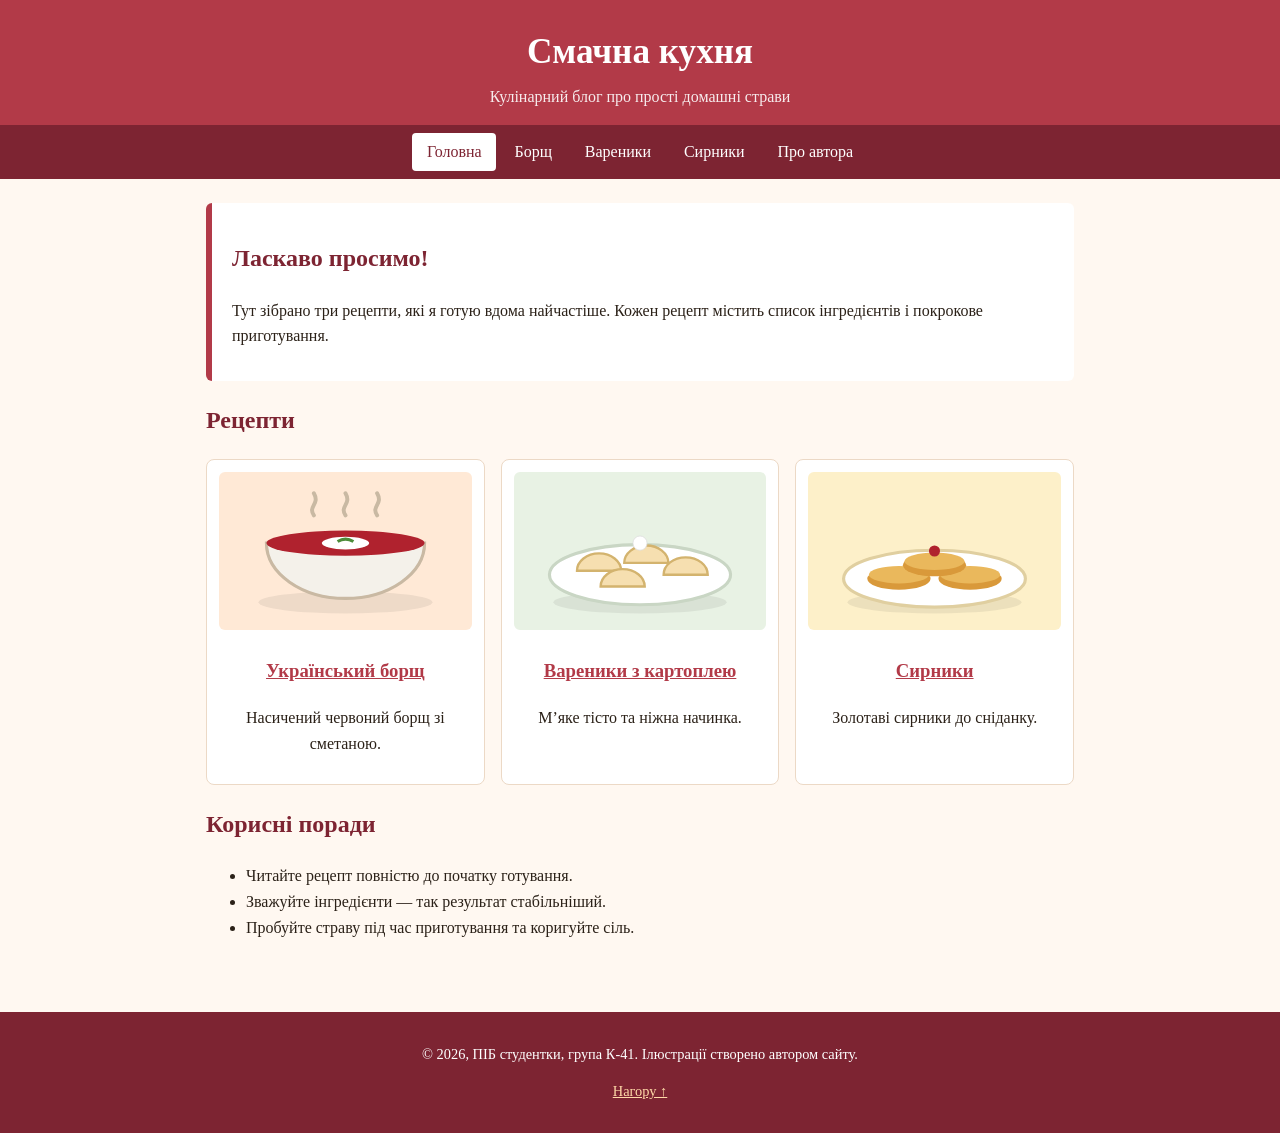
<file: index.html>
<!DOCTYPE html>
<html lang="uk">
<head>
  <meta charset="UTF-8">
  <meta name="viewport" content="width=device-width, initial-scale=1">
  <meta name="description" content="Кулінарний блог: три перевірені домашні рецепти — борщ, вареники та сирники.">
  <title>Головна — Смачна кухня</title>
  <link rel="icon" href="favicon.svg" type="image/svg+xml">
  <link rel="stylesheet" href="style.css">
</head>
<body id="top">
  <header>
    <h1>Смачна кухня</h1>
    <p class="tagline">Кулінарний блог про прості домашні страви</p>
    <nav>
      <a href="index.html" class="active">Головна</a>
      <a href="borshch.html">Борщ</a>
      <a href="varenyky.html">Вареники</a>
      <a href="syrnyky.html">Сирники</a>
      <a href="about.html">Про автора</a>
    </nav>
  </header>
  <main>
    <section class="hero"><h2>Ласкаво просимо!</h2>
    <p>Тут зібрано три рецепти, які я готую вдома найчастіше. Кожен рецепт містить список інгредієнтів і покрокове приготування.</p></section>
    <h2>Рецепти</h2>
    <div class="cards">
    <article class="card"><a href="borshch.html"><img src="images/borshch.svg" alt="Український борщ" width="320" height="200"></a><h3><a href="borshch.html">Український борщ</a></h3><p>Насичений червоний борщ зі сметаною.</p></article>
    <article class="card"><a href="varenyky.html"><img src="images/varenyky.svg" alt="Вареники з картоплею" width="320" height="200"></a><h3><a href="varenyky.html">Вареники з картоплею</a></h3><p>М’яке тісто та ніжна начинка.</p></article>
    <article class="card"><a href="syrnyky.html"><img src="images/syrnyky.svg" alt="Сирники" width="320" height="200"></a><h3><a href="syrnyky.html">Сирники</a></h3><p>Золотаві сирники до сніданку.</p></article>
    </div>
    <h2>Корисні поради</h2>
    <ul><li>Читайте рецепт повністю до початку готування.</li><li>Зважуйте інгредієнти — так результат стабільніший.</li><li>Пробуйте страву під час приготування та коригуйте сіль.</li></ul>
  </main>
  <footer>
    <p>© 2026, ПІБ студентки, група К-41. Ілюстрації створено автором сайту.</p>
    <p><a href="#top">Нагору ↑</a></p>
  </footer>
</body>
</html>
</file>
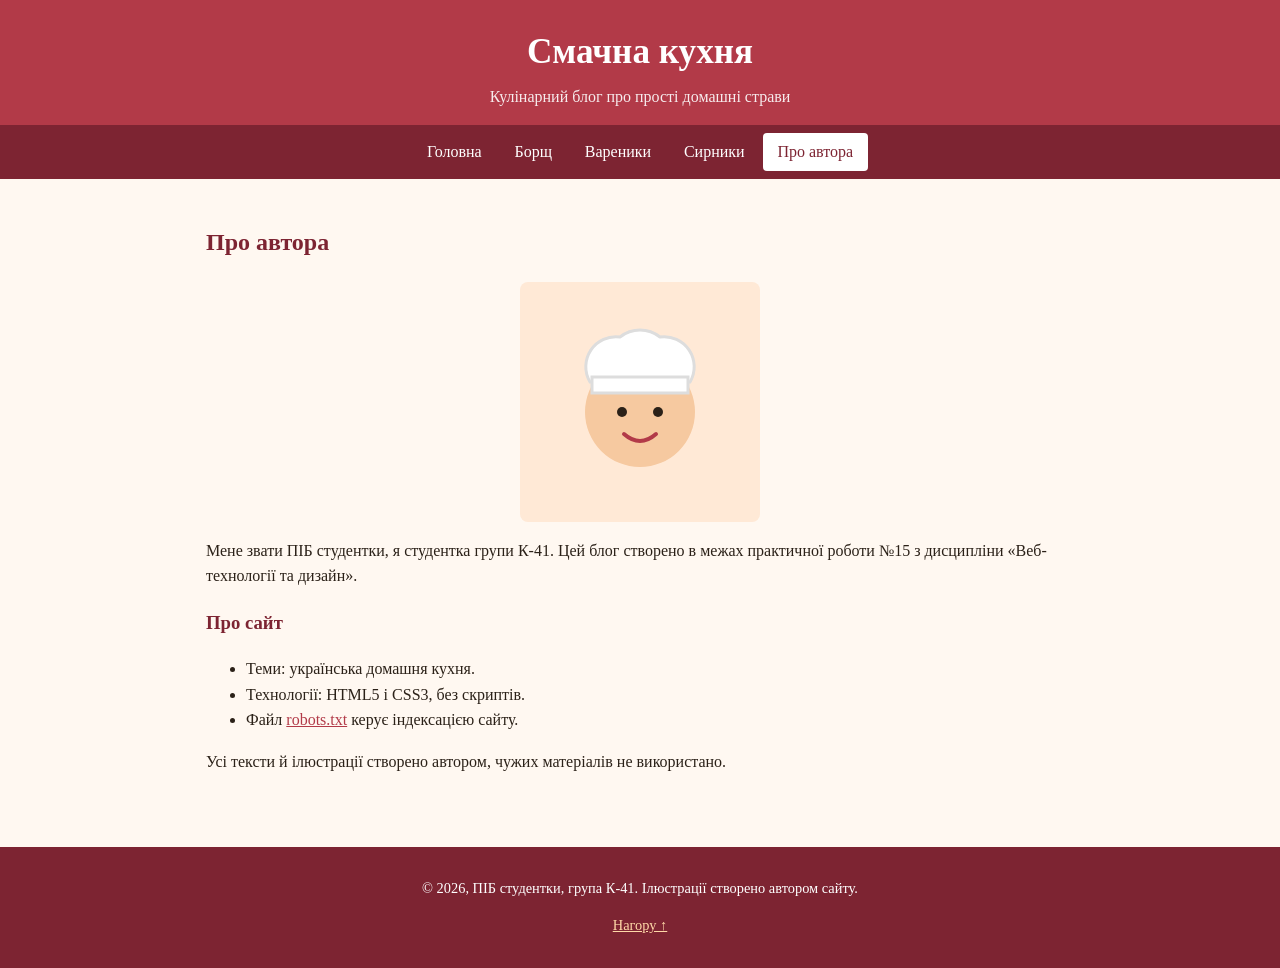
<file: about.html>
<!DOCTYPE html>
<html lang="uk">
<head>
  <meta charset="UTF-8">
  <meta name="viewport" content="width=device-width, initial-scale=1">
  <meta name="description" content="Інформація про автора кулінарного блогу та контакти для зв’язку.">
  <title>Про автора — Смачна кухня</title>
  <link rel="icon" href="favicon.svg" type="image/svg+xml">
  <link rel="stylesheet" href="style.css">
</head>
<body id="top">
  <header>
    <h1>Смачна кухня</h1>
    <p class="tagline">Кулінарний блог про прості домашні страви</p>
    <nav>
      <a href="index.html">Головна</a>
      <a href="borshch.html">Борщ</a>
      <a href="varenyky.html">Вареники</a>
      <a href="syrnyky.html">Сирники</a>
      <a href="about.html" class="active">Про автора</a>
    </nav>
  </header>
  <main>
    <h2>Про автора</h2>
    <img class="dish" src="images/author.svg" alt="Ілюстрація: кухарський ковпак" width="240" height="240">
    <p>Мене звати ПІБ студентки, я студентка групи К-41. Цей блог створено в межах практичної роботи №15 з дисципліни «Веб-технології та дизайн».</p>
    <h3>Про сайт</h3>
    <ul><li>Теми: українська домашня кухня.</li><li>Технології: HTML5 і CSS3, без скриптів.</li><li>Файл <a href="robots.txt">robots.txt</a> керує індексацією сайту.</li></ul>
    <p>Усі тексти й ілюстрації створено автором, чужих матеріалів не використано.</p>
  </main>
  <footer>
    <p>© 2026, ПІБ студентки, група К-41. Ілюстрації створено автором сайту.</p>
    <p><a href="#top">Нагору ↑</a></p>
  </footer>
</body>
</html>
</file>
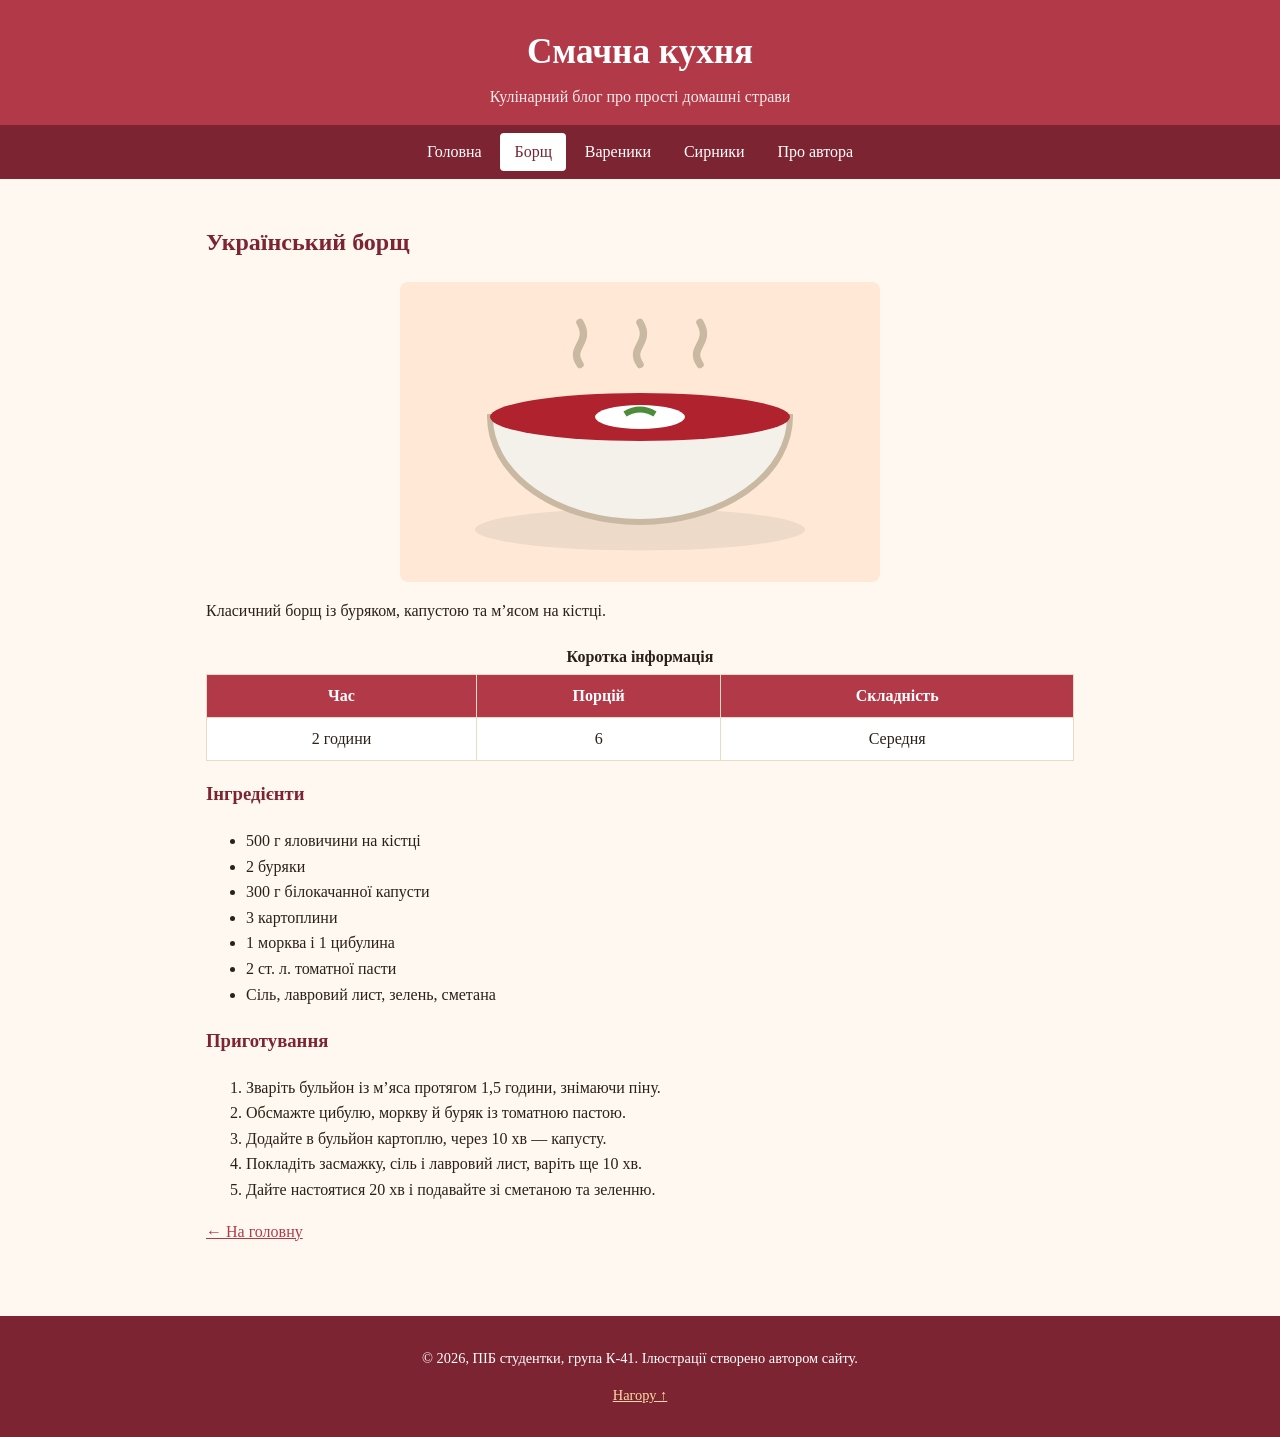
<file: borshch.html>
<!DOCTYPE html>
<html lang="uk">
<head>
  <meta charset="UTF-8">
  <meta name="viewport" content="width=device-width, initial-scale=1">
  <meta name="description" content="Класичний борщ із буряком, капустою та м’ясом на кістці.">
  <title>Український борщ — Смачна кухня</title>
  <link rel="icon" href="favicon.svg" type="image/svg+xml">
  <link rel="stylesheet" href="style.css">
</head>
<body id="top">
  <header>
    <h1>Смачна кухня</h1>
    <p class="tagline">Кулінарний блог про прості домашні страви</p>
    <nav>
      <a href="index.html">Головна</a>
      <a href="borshch.html" class="active">Борщ</a>
      <a href="varenyky.html">Вареники</a>
      <a href="syrnyky.html">Сирники</a>
      <a href="about.html">Про автора</a>
    </nav>
  </header>
  <main>
    <h2>Український борщ</h2>
    <img class="dish" src="images/borshch.svg" alt="Ілюстрація: Український борщ" width="480" height="300">
    <p>Класичний борщ із буряком, капустою та м’ясом на кістці.</p>
    <table><caption>Коротка інформація</caption><tr><th>Час</th><th>Порцій</th><th>Складність</th></tr><tr><td>2 години</td><td>6</td><td>Середня</td></tr></table>
    <h3>Інгредієнти</h3><ul><li>500 г яловичини на кістці</li><li>2 буряки</li><li>300 г білокачанної капусти</li><li>3 картоплини</li><li>1 морква і 1 цибулина</li><li>2 ст. л. томатної пасти</li><li>Сіль, лавровий лист, зелень, сметана</li></ul>
    <h3>Приготування</h3><ol><li>Зваріть бульйон із м’яса протягом 1,5 години, знімаючи піну.</li><li>Обсмажте цибулю, моркву й буряк із томатною пастою.</li><li>Додайте в бульйон картоплю, через 10 хв — капусту.</li><li>Покладіть засмажку, сіль і лавровий лист, варіть ще 10 хв.</li><li>Дайте настоятися 20 хв і подавайте зі сметаною та зеленню.</li></ol>
    <p><a href="index.html">← На головну</a></p>
  </main>
  <footer>
    <p>© 2026, ПІБ студентки, група К-41. Ілюстрації створено автором сайту.</p>
    <p><a href="#top">Нагору ↑</a></p>
  </footer>
</body>
</html>
</file>
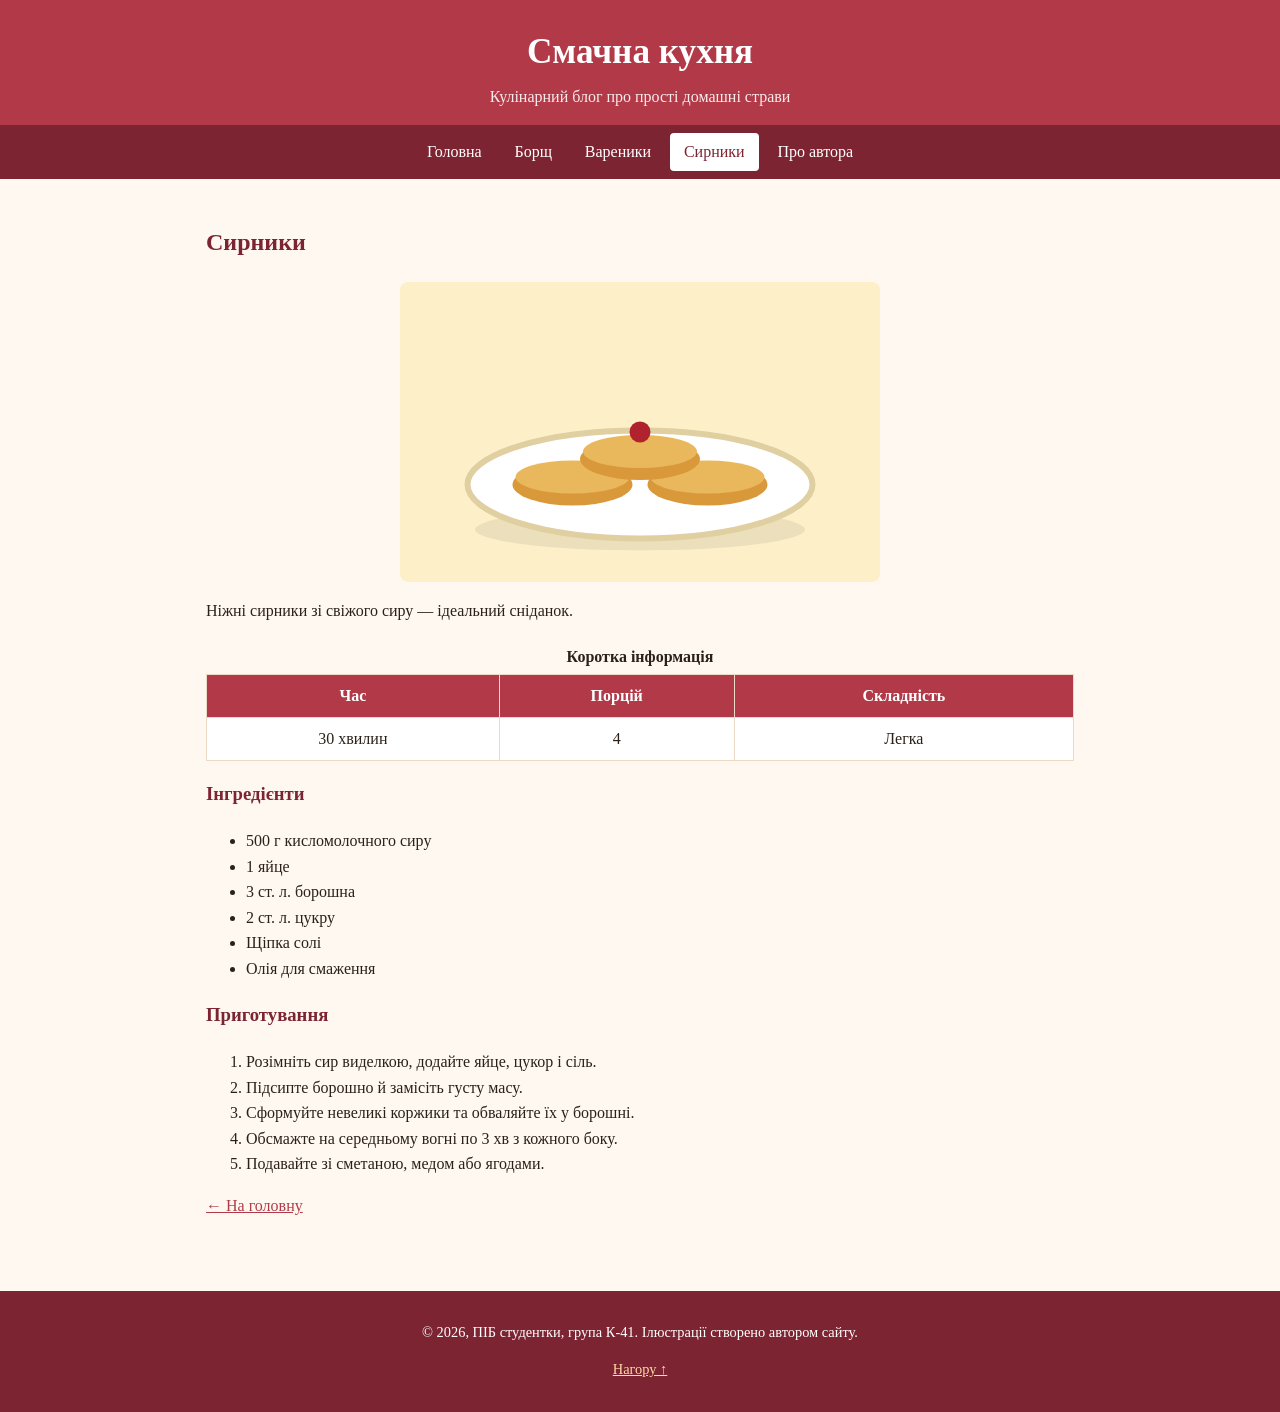
<file: syrnyky.html>
<!DOCTYPE html>
<html lang="uk">
<head>
  <meta charset="UTF-8">
  <meta name="viewport" content="width=device-width, initial-scale=1">
  <meta name="description" content="Ніжні сирники зі свіжого сиру — ідеальний сніданок.">
  <title>Сирники — Смачна кухня</title>
  <link rel="icon" href="favicon.svg" type="image/svg+xml">
  <link rel="stylesheet" href="style.css">
</head>
<body id="top">
  <header>
    <h1>Смачна кухня</h1>
    <p class="tagline">Кулінарний блог про прості домашні страви</p>
    <nav>
      <a href="index.html">Головна</a>
      <a href="borshch.html">Борщ</a>
      <a href="varenyky.html">Вареники</a>
      <a href="syrnyky.html" class="active">Сирники</a>
      <a href="about.html">Про автора</a>
    </nav>
  </header>
  <main>
    <h2>Сирники</h2>
    <img class="dish" src="images/syrnyky.svg" alt="Ілюстрація: Сирники" width="480" height="300">
    <p>Ніжні сирники зі свіжого сиру — ідеальний сніданок.</p>
    <table><caption>Коротка інформація</caption><tr><th>Час</th><th>Порцій</th><th>Складність</th></tr><tr><td>30 хвилин</td><td>4</td><td>Легка</td></tr></table>
    <h3>Інгредієнти</h3><ul><li>500 г кисломолочного сиру</li><li>1 яйце</li><li>3 ст. л. борошна</li><li>2 ст. л. цукру</li><li>Щіпка солі</li><li>Олія для смаження</li></ul>
    <h3>Приготування</h3><ol><li>Розімніть сир виделкою, додайте яйце, цукор і сіль.</li><li>Підсипте борошно й замісіть густу масу.</li><li>Сформуйте невеликі коржики та обваляйте їх у борошні.</li><li>Обсмажте на середньому вогні по 3 хв з кожного боку.</li><li>Подавайте зі сметаною, медом або ягодами.</li></ol>
    <p><a href="index.html">← На головну</a></p>
  </main>
  <footer>
    <p>© 2026, ПІБ студентки, група К-41. Ілюстрації створено автором сайту.</p>
    <p><a href="#top">Нагору ↑</a></p>
  </footer>
</body>
</html>
</file>
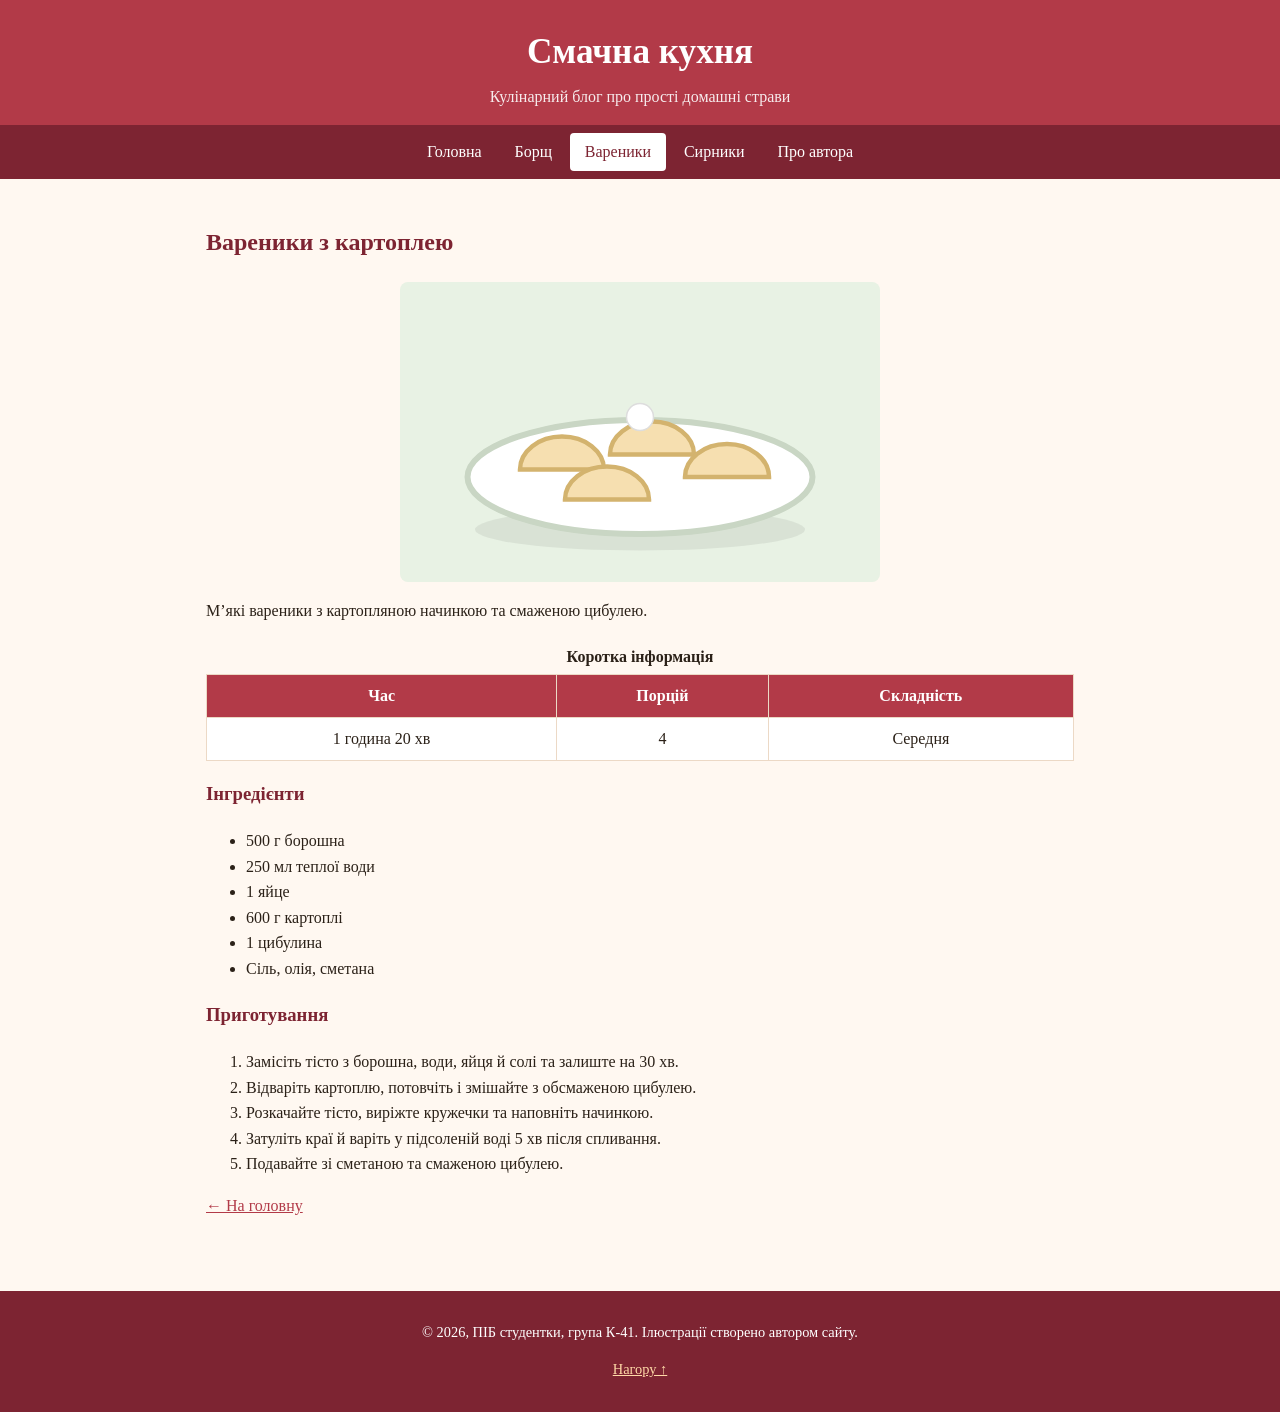
<file: varenyky.html>
<!DOCTYPE html>
<html lang="uk">
<head>
  <meta charset="UTF-8">
  <meta name="viewport" content="width=device-width, initial-scale=1">
  <meta name="description" content="М’які вареники з картопляною начинкою та смаженою цибулею.">
  <title>Вареники з картоплею — Смачна кухня</title>
  <link rel="icon" href="favicon.svg" type="image/svg+xml">
  <link rel="stylesheet" href="style.css">
</head>
<body id="top">
  <header>
    <h1>Смачна кухня</h1>
    <p class="tagline">Кулінарний блог про прості домашні страви</p>
    <nav>
      <a href="index.html">Головна</a>
      <a href="borshch.html">Борщ</a>
      <a href="varenyky.html" class="active">Вареники</a>
      <a href="syrnyky.html">Сирники</a>
      <a href="about.html">Про автора</a>
    </nav>
  </header>
  <main>
    <h2>Вареники з картоплею</h2>
    <img class="dish" src="images/varenyky.svg" alt="Ілюстрація: Вареники з картоплею" width="480" height="300">
    <p>М’які вареники з картопляною начинкою та смаженою цибулею.</p>
    <table><caption>Коротка інформація</caption><tr><th>Час</th><th>Порцій</th><th>Складність</th></tr><tr><td>1 година 20 хв</td><td>4</td><td>Середня</td></tr></table>
    <h3>Інгредієнти</h3><ul><li>500 г борошна</li><li>250 мл теплої води</li><li>1 яйце</li><li>600 г картоплі</li><li>1 цибулина</li><li>Сіль, олія, сметана</li></ul>
    <h3>Приготування</h3><ol><li>Замісіть тісто з борошна, води, яйця й солі та залиште на 30 хв.</li><li>Відваріть картоплю, потовчіть і змішайте з обсмаженою цибулею.</li><li>Розкачайте тісто, виріжте кружечки та наповніть начинкою.</li><li>Затуліть краї й варіть у підсоленій воді 5 хв після спливання.</li><li>Подавайте зі сметаною та смаженою цибулею.</li></ol>
    <p><a href="index.html">← На головну</a></p>
  </main>
  <footer>
    <p>© 2026, ПІБ студентки, група К-41. Ілюстрації створено автором сайту.</p>
    <p><a href="#top">Нагору ↑</a></p>
  </footer>
</body>
</html>
</file>
<file: style.css>
/* Кулінарний блог — єдина тема для всіх сторінок */
:root{--accent:#b23a48;--accent-dark:#7d2432;--bg:#fff8f1;--text:#2b2118;--card:#ffffff;--line:#ecd9c6}
*{box-sizing:border-box}
html{scroll-behavior:smooth}
body{margin:0;font-family:Georgia,"Times New Roman",serif;background:var(--bg);color:var(--text);line-height:1.6}
header{background:var(--accent);color:#fff;text-align:center;padding:1.5rem 1rem 0}
header h1{margin:0;font-size:2.2rem}
.tagline{margin:.2rem 0 1rem;opacity:.9}
nav{display:flex;flex-wrap:wrap;justify-content:center;gap:.25rem;background:var(--accent-dark);margin:0 -1rem;padding:.5rem}
nav a{color:#fff;text-decoration:none;padding:.4rem .9rem;border-radius:4px}
nav a:hover,nav a.active{background:#fff;color:var(--accent-dark)}
main{max-width:900px;margin:0 auto;padding:1.5rem 1rem}
h2,h3{color:var(--accent-dark)}
a{color:var(--accent)}
.hero{background:var(--card);border-left:6px solid var(--accent);padding:1rem 1.25rem;border-radius:6px}
.cards{display:grid;grid-template-columns:repeat(auto-fit,minmax(240px,1fr));gap:1rem}
.card{background:var(--card);border:1px solid var(--line);border-radius:8px;padding:.75rem;text-align:center}
.card img{max-width:100%;height:auto;border-radius:6px}
.dish{display:block;max-width:100%;height:auto;margin:1rem auto;border-radius:8px}
table{border-collapse:collapse;width:100%;background:var(--card);margin:1rem 0}
th,td{border:1px solid var(--line);padding:.5rem;text-align:center}
th{background:var(--accent);color:#fff}
caption{font-weight:bold;padding:.3rem}
footer{text-align:center;background:var(--accent-dark);color:#fff;padding:1rem;margin-top:2rem;font-size:.9rem}
footer a{color:#ffd9a8}
/* Адаптивність */
@media (max-width:600px){header h1{font-size:1.6rem}nav{flex-direction:column;align-items:stretch;text-align:center}}
/* Друк */
@media print{nav,footer a{display:none}body{background:#fff}}
</file>
